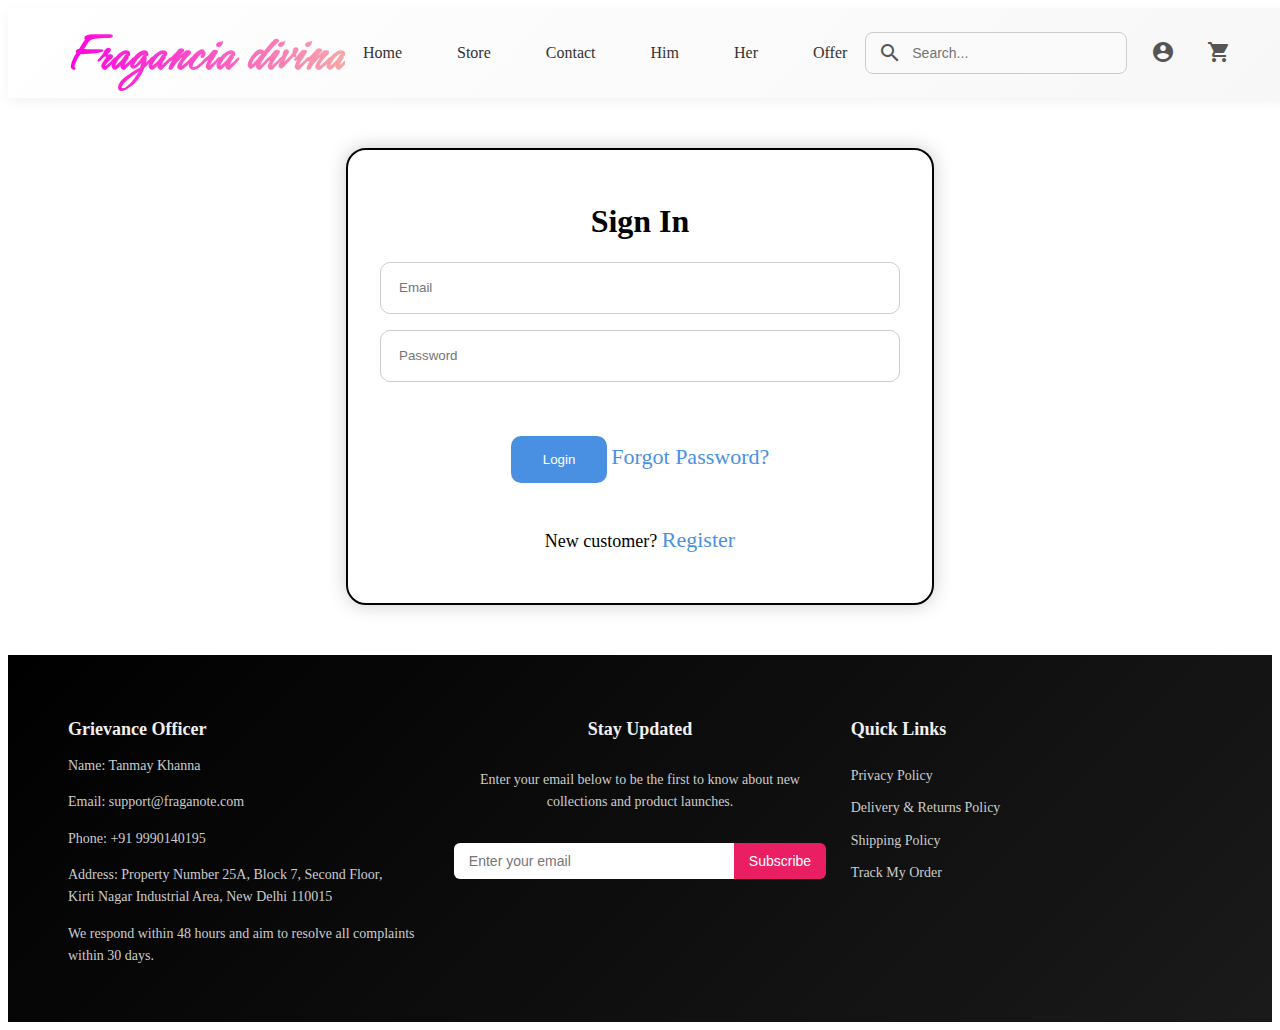
<file: login.html>
<!DOCTYPE html>
<html lang="en">
<head>
    <meta charset="UTF-8">
    <meta name="viewport" content="width=device-width, initial-scale=1.0">
    <title>Document</title>

     <link rel="preconnect" href="https://fonts.googleapis.com">
    <link rel="preconnect" href="https://fonts.gstatic.com" crossorigin>
    <link href="https://fonts.googleapis.com/css2?family=Cutive+Mono&family=DM+Mono:ital,wght@0,300;0,400;0,500;1,300;1,400;1,500&family=Federo&family=Libre+Caslon+Display&family=Meow+Script&display=swap" rel="stylesheet">
    
        <link rel="preconnect" href="https://fonts.googleapis.com">
        <link rel="preconnect" href="https://fonts.gstatic.com" crossorigin>
        <link href="https://fonts.googleapis.com/css2?family=Cutive+Mono&family=DM+Mono:ital,wght@0,300;0,400;0,500;1,300;1,400;1,500&family=Federo&family=Meow+Script&display=swap" rel="stylesheet">
    
        <link rel="preconnect" href="https://fonts.googleapis.com">
        <link rel="preconnect" href="https://fonts.gstatic.com" crossorigin>
        <link href="https://fonts.googleapis.com/css2?family=DM+Mono:ital,wght@0,300;0,400;0,500;1,300;1,400;1,500&family=Federo&family=Meow+Script&display=swap" rel="stylesheet">
    
        <link rel="preconnect" href="https://fonts.googleapis.com">
        <link rel="preconnect" href="https://fonts.gstatic.com" crossorigin>
        <link href="https://fonts.googleapis.com/css2?family=Meow+Script&display=swap" rel="stylesheet">
    
        <link rel="preconnect" href="https://fonts.googleapis.com">
    <link rel="preconnect" href="https://fonts.gstatic.com" crossorigin>
    <link href="https://fonts.googleapis.com/css2?family=Federo&family=Meow+Script&display=swap" rel="stylesheet">
    
        <link href="https://fonts.googleapis.com/css2?family=Manrope&display=swap" rel="stylesheet">
        <meta charset="UTF-8">
        <meta name="viewport" content="width=device-width, initial-scale=1.0">

        <link rel="preconnect" href="https://fonts.googleapis.com">
        <link rel="preconnect" href="https://fonts.gstatic.com" crossorigin>
        <link href="https://fonts.googleapis.com/css2?family=Cutive+Mono&family=DM+Mono:ital,wght@0,300;0,400;0,500;1,300;1,400;1,500&family=Federo&family=Hurricane&family=Libre+Caslon+Display&family=Meow+Script&display=swap" rel="stylesheet">


        <link rel="preconnect" href="https://fonts.googleapis.com">
        <link rel="preconnect" href="https://fonts.gstatic.com" crossorigin>
        <link href="https://fonts.googleapis.com/css2?family=Cutive+Mono&family=DM+Mono:ital,wght@0,300;0,400;0,500;1,300;1,400;1,500&family=Federo&family=Hurricane&family=Libre+Caslon+Display&family=Meow+Script&family=Parisienne&display=swap" rel="stylesheet">

        <meta charset="UTF-8" />
        <meta name="viewport" content="width=device-width, initial-scale=1.0" />
        <link href="https://fonts.googleapis.com/icon?family=Material+Icons" rel="stylesheet" />

  <link rel="stylesheet" href="log-regi.css">
</head>
<body>
    
            <header class="header">
                        <div class="logo">Fragancia divina</div>
                        <nav class="nav-links">
                        <a href="index.html">Home</a>
                        <a href="store.html">Store</a>
                        <a href="contact.html">Contact</a>
                        <a href="store.html">Him</a>
                        <a href="her.html">Her</a>
                        <a href="pro_info.html">Offer</a>
                        </nav>
                  <div class="search">
                        <span class="material-icons">search</span>
                        <input type="text" placeholder="Search..." 
                         onclick="window.location.href='search_bar.html';"/>
                        </div>
                  <div class="icons">
                        <button class="icon-btn">
                        <span class="material-icons">account_circle</span>
                        </button>
                        <a href="add_to_cart.html">
                        <button class="icon-btn">
                        <span class="material-icons">shopping_cart</span>
                        </button>
                        </a>
                  </div>
           </header>

                               
                                <div class="container2">
                                    <div class="card">
                                    <h1>Sign In</h1>
                                    <form id="login-form">
                                        <div class="input-group">
                                        <i class="fas fa-envelope"></i>
                                        <input type="email" id="email" placeholder="Email" required />
                                        </div>
                                        <div class="input-group">
                                        <i class="fas fa-lock"></i>
                                        <input type="password" id="password" placeholder="Password" required />
                                        </div>
                                        <p class="error-msg" id="login-error"></p>
                                        <button type="submit" class="btn">Login</button>
                                        <a href="#" class="link">Forgot Password?</a>
                                        <p id="NC">New customer? <a href="register.html" class="link">Register</a></p>
                                    </form>
                                    </div>
                                </div>

                <footer class="footer">
                            <!-- Grievance Section -->
                            <div class="footer-column">
                            <h4>Grievance Officer</h4>
                            <p>Name: Tanmay Khanna</p>
                            <p>Email: <a href="mailto:support@fraganote.com">support@fraganote.com</a></p>
                            <p>Phone: <a href="tel:+919990140195">+91 9990140195</a></p>
                            <p>Address: Property Number 25A, Block 7, Second Floor,<br>Kirti Nagar Industrial Area, New Delhi 110015</p>
                            <p>We respond within 48 hours and aim to resolve all complaints within 30 days.</p>
                            </div>

                            <!-- Subscription Section -->
                            <div class="footer-column email-subscribe">
                            <h4>Stay Updated</h4>
                            <p>Enter your email below to be the first to know about new collections and product launches.</p>
                            <div style="display: flex; margin-top: 15px;">
                                <input type="email" placeholder="Enter your email" required>
                                <button type="submit">Subscribe</button>
                            </div>
                            </div>

                            <!-- Policy Links Section -->
                            <div class="footer-column policy-links">
                            <h4>Quick Links</h4>
                            <a href="#">Privacy Policy</a>
                            <a href="#">Delivery & Returns Policy</a>
                            <a href="#">Shipping Policy</a>
                            <a href="#">Track My Order</a>
                            </div>
                        </footer>
    
                        <script src="login.js"></script>
</body>
</html>
</file>
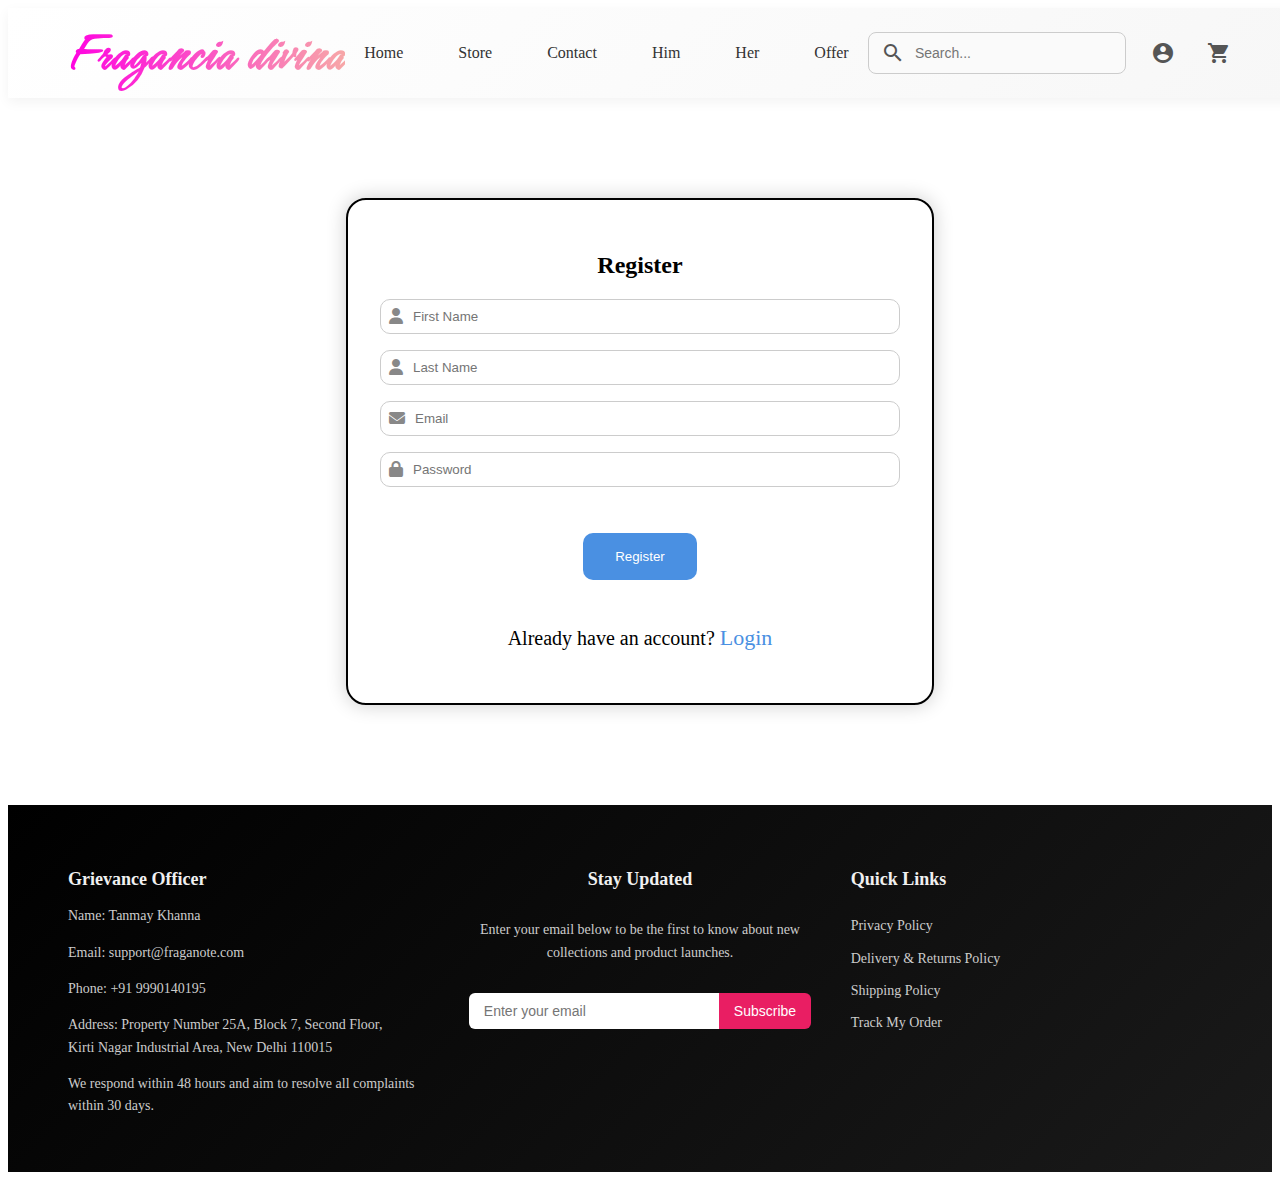
<file: register.html>
<html lang="en">
<head>
  <meta charset="UTF-8" />
  <meta name="viewport" content="width=device-width, initial-scale=1.0" />
  <title>Register</title>
    <link rel="stylesheet" href="log-regi.css"> 
  <link rel="stylesheet" href="https://cdnjs.cloudflare.com/ajax/libs/font-awesome/6.4.0/css/all.min.css"/>

      <link rel="preconnect" href="https://fonts.googleapis.com">
    <link rel="preconnect" href="https://fonts.gstatic.com" crossorigin>
    <link href="https://fonts.googleapis.com/css2?family=Cutive+Mono&family=DM+Mono:ital,wght@0,300;0,400;0,500;1,300;1,400;1,500&family=Federo&family=Libre+Caslon+Display&family=Meow+Script&display=swap" rel="stylesheet">
    
        <link rel="preconnect" href="https://fonts.googleapis.com">
        <link rel="preconnect" href="https://fonts.gstatic.com" crossorigin>
        <link href="https://fonts.googleapis.com/css2?family=Cutive+Mono&family=DM+Mono:ital,wght@0,300;0,400;0,500;1,300;1,400;1,500&family=Federo&family=Meow+Script&display=swap" rel="stylesheet">
    
        <link rel="preconnect" href="https://fonts.googleapis.com">
        <link rel="preconnect" href="https://fonts.gstatic.com" crossorigin>
        <link href="https://fonts.googleapis.com/css2?family=DM+Mono:ital,wght@0,300;0,400;0,500;1,300;1,400;1,500&family=Federo&family=Meow+Script&display=swap" rel="stylesheet">
    
        <link rel="preconnect" href="https://fonts.googleapis.com">
        <link rel="preconnect" href="https://fonts.gstatic.com" crossorigin>
        <link href="https://fonts.googleapis.com/css2?family=Meow+Script&display=swap" rel="stylesheet">
    
        <link rel="preconnect" href="https://fonts.googleapis.com">
        <link rel="preconnect" href="https://fonts.gstatic.com" crossorigin>
        <link href="https://fonts.googleapis.com/css2?family=Federo&family=Meow+Script&display=swap" rel="stylesheet">
    
        <link href="https://fonts.googleapis.com/css2?family=Manrope&display=swap" rel="stylesheet">
        <meta charset="UTF-8">
        <meta name="viewport" content="width=device-width, initial-scale=1.0">

        <link rel="preconnect" href="https://fonts.googleapis.com">
        <link rel="preconnect" href="https://fonts.gstatic.com" crossorigin>
        <link href="https://fonts.googleapis.com/css2?family=Cutive+Mono&family=DM+Mono:ital,wght@0,300;0,400;0,500;1,300;1,400;1,500&family=Federo&family=Hurricane&family=Libre+Caslon+Display&family=Meow+Script&display=swap" rel="stylesheet">


        <link rel="preconnect" href="https://fonts.googleapis.com">
        <link rel="preconnect" href="https://fonts.gstatic.com" crossorigin>
        <link href="https://fonts.googleapis.com/css2?family=Cutive+Mono&family=DM+Mono:ital,wght@0,300;0,400;0,500;1,300;1,400;1,500&family=Federo&family=Hurricane&family=Libre+Caslon+Display&family=Meow+Script&family=Parisienne&display=swap" rel="stylesheet">

        <meta charset="UTF-8" />
        <meta name="viewport" content="width=device-width, initial-scale=1.0" />
        <link href="https://fonts.googleapis.com/icon?family=Material+Icons" rel="stylesheet" />

</head>
<body>

              <header class="header">
                        <div class="logo">Fragancia divina</div>
                        <nav class="nav-links">
                        <a href="index.html">Home</a>
                        <a href="store.html">Store</a>
                        <a href="contact.html">Contact</a>
                        <a href="store.html">Him</a>
                        <a href="her.html">Her</a>
                        <a href="pro_info.html">Offer</a>
                        </nav>
                  <div class="search">
                        <span class="material-icons">search</span>
                        <input type="text" placeholder="Search..." 
                         onclick="window.location.href='search_bar.html';"/>
                        </div>
                  <div class="icons">
                        <button class="icon-btn">
                        <span class="material-icons">account_circle</span>
                        </button>
                        <a href="add_to_cart.html">
                        <button class="icon-btn">
                        <span class="material-icons">shopping_cart</span>
                        </button>
                        </a>
                  </div>
           </header>


          <div class="container">
            <div class="card">
              <h2>Register</h2>
              <form id="register-form">
                <div class="input-group">
                  <i class="fas fa-user"></i>
                  <input type="text" id="first-name" placeholder="First Name" required />
                </div>
                <div class="input-group">
                  <i class="fas fa-user"></i>
                  <input type="text" id="last-name" placeholder="Last Name" required />
                </div>
                <div class="input-group">
                  <i class="fas fa-envelope"></i>
                  <input type="email" id="reg-email" placeholder="Email" required />
                </div>
                <div class="input-group">
                  <i class="fas fa-lock"></i>
                  <input type="password" id="reg-password" placeholder="Password" required />
                </div>
                <p class="error-msg" id="register-error"></p>
                <button type="submit" class="btn">Register</button>
                <p id="AHAA">Already have an account? <a href="login.html" class="link">Login</a></p>
              </form>
            </div>
          </div>

 <footer class="footer">
                            <!-- Grievance Section -->
                            <div class="footer-column">
                            <h4>Grievance Officer</h4>
                            <p>Name: Tanmay Khanna</p>
                            <p>Email: <a href="mailto:support@fraganote.com">support@fraganote.com</a></p>
                            <p>Phone: <a href="tel:+919990140195">+91 9990140195</a></p>
                            <p>Address: Property Number 25A, Block 7, Second Floor,<br>Kirti Nagar Industrial Area, New Delhi 110015</p>
                            <p>We respond within 48 hours and aim to resolve all complaints within 30 days.</p>
                            </div>

                            <!-- Subscription Section -->
                            <div class="footer-column email-subscribe">
                            <h4>Stay Updated</h4>
                            <p>Enter your email below to be the first to know about new collections and product launches.</p>
                            <div style="display: flex; margin-top: 15px;">
                                <input type="email" placeholder="Enter your email" required>
                                <button type="submit">Subscribe</button>
                            </div>
                            </div>

                            <!-- Policy Links Section -->
                            <div class="footer-column policy-links">
                            <h4>Quick Links</h4>
                            <a href="#">Privacy Policy</a>
                            <a href="#">Delivery & Returns Policy</a>
                            <a href="#">Shipping Policy</a>
                            <a href="#">Track My Order</a>
                            </div>
                        </footer>
    

  <script src="register.js"></script>
  </body>
  </html>
</file>
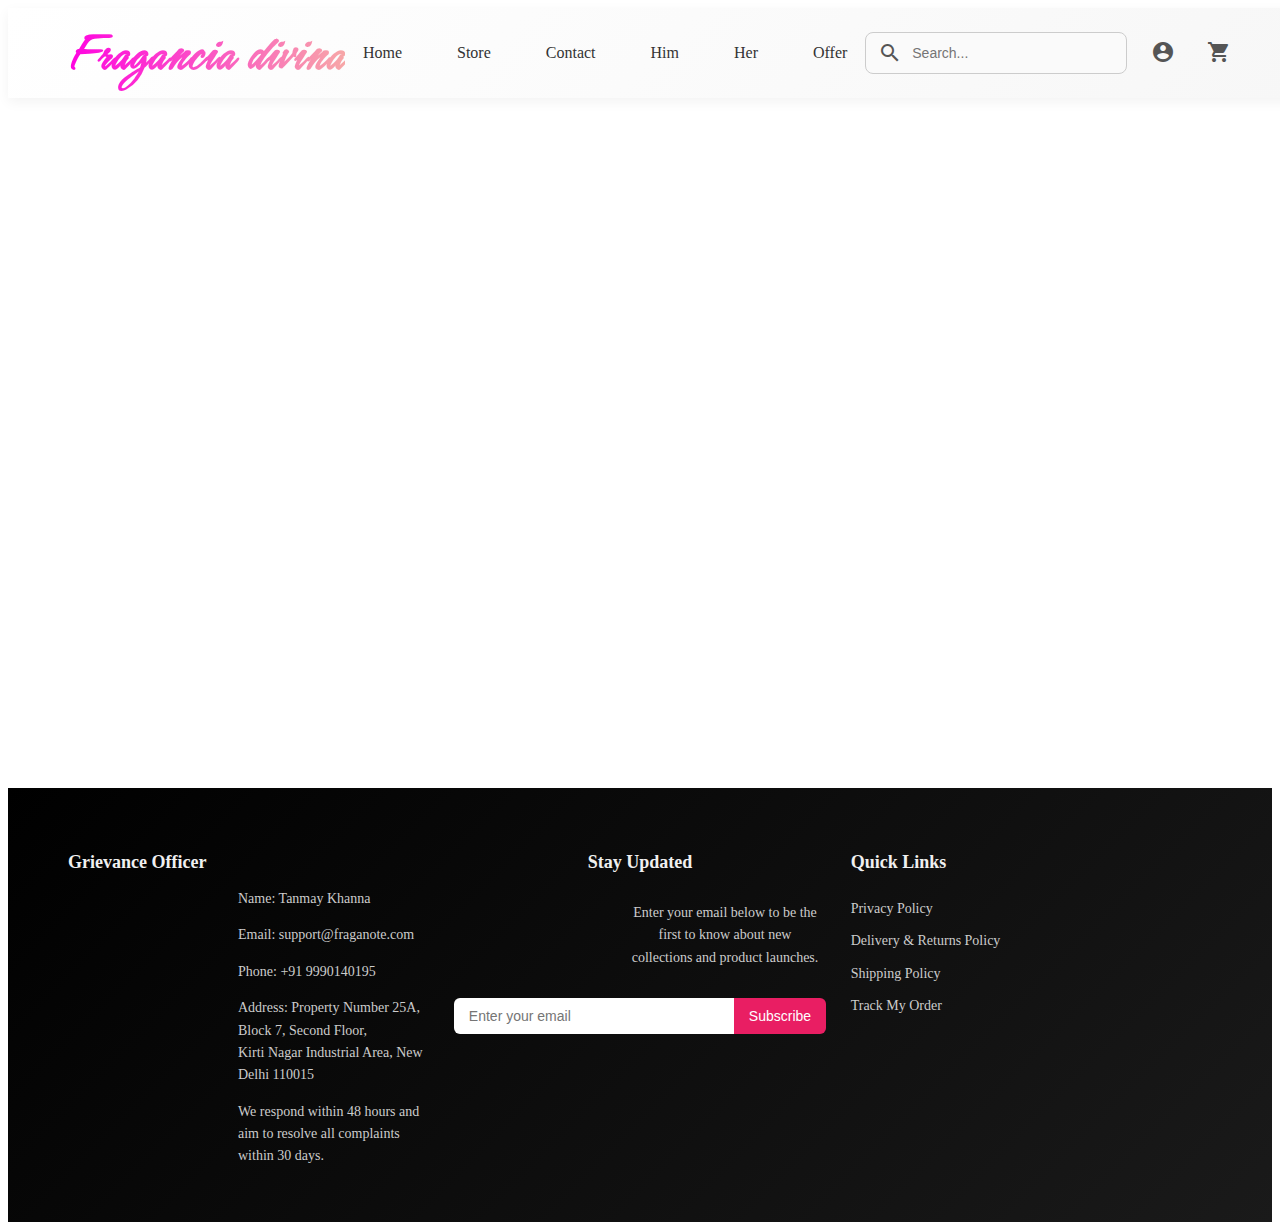
<file: search_bar.html>
<!DOCTYPE html>
<html lang="en">
<head>
    <meta charset="UTF-8">
    <meta name="viewport" content="width=device-width, initial-scale=1.0">
    <title>Document</title>

     <link rel="preconnect" href="https://fonts.googleapis.com">
    <link rel="preconnect" href="https://fonts.gstatic.com" crossorigin>
    <link href="https://fonts.googleapis.com/css2?family=Cutive+Mono&family=DM+Mono:ital,wght@0,300;0,400;0,500;1,300;1,400;1,500&family=Federo&family=Libre+Caslon+Display&family=Meow+Script&display=swap" rel="stylesheet">
    
        <link rel="preconnect" href="https://fonts.googleapis.com">
        <link rel="preconnect" href="https://fonts.gstatic.com" crossorigin>
        <link href="https://fonts.googleapis.com/css2?family=Cutive+Mono&family=DM+Mono:ital,wght@0,300;0,400;0,500;1,300;1,400;1,500&family=Federo&family=Meow+Script&display=swap" rel="stylesheet">
    
        <link rel="preconnect" href="https://fonts.googleapis.com">
        <link rel="preconnect" href="https://fonts.gstatic.com" crossorigin>
        <link href="https://fonts.googleapis.com/css2?family=DM+Mono:ital,wght@0,300;0,400;0,500;1,300;1,400;1,500&family=Federo&family=Meow+Script&display=swap" rel="stylesheet">
    
        <link rel="preconnect" href="https://fonts.googleapis.com">
        <link rel="preconnect" href="https://fonts.gstatic.com" crossorigin>
        <link href="https://fonts.googleapis.com/css2?family=Meow+Script&display=swap" rel="stylesheet">
    
        <link rel="preconnect" href="https://fonts.googleapis.com">
    <link rel="preconnect" href="https://fonts.gstatic.com" crossorigin>
    <link href="https://fonts.googleapis.com/css2?family=Federo&family=Meow+Script&display=swap" rel="stylesheet">
    
        <link href="https://fonts.googleapis.com/css2?family=Manrope&display=swap" rel="stylesheet">
        <meta charset="UTF-8">
        <meta name="viewport" content="width=device-width, initial-scale=1.0">

        <link rel="preconnect" href="https://fonts.googleapis.com">
        <link rel="preconnect" href="https://fonts.gstatic.com" crossorigin>
        <link href="https://fonts.googleapis.com/css2?family=Cutive+Mono&family=DM+Mono:ital,wght@0,300;0,400;0,500;1,300;1,400;1,500&family=Federo&family=Hurricane&family=Libre+Caslon+Display&family=Meow+Script&display=swap" rel="stylesheet">


        <link rel="preconnect" href="https://fonts.googleapis.com">
        <link rel="preconnect" href="https://fonts.gstatic.com" crossorigin>
        <link href="https://fonts.googleapis.com/css2?family=Cutive+Mono&family=DM+Mono:ital,wght@0,300;0,400;0,500;1,300;1,400;1,500&family=Federo&family=Hurricane&family=Libre+Caslon+Display&family=Meow+Script&family=Parisienne&display=swap" rel="stylesheet">


        <meta charset="UTF-8" />
        <meta name="viewport" content="width=device-width, initial-scale=1.0" />
        <link href="https://fonts.googleapis.com/icon?family=Material+Icons" rel="stylesheet" />


    <link rel="stylesheet" href="store.css">
</head>
<body>
    
                 <header class="header">
                        <div class="logo">Fragancia divina</div>
                        <nav class="nav-links">
                        <a href="index.html">Home</a>
                        <a href="store.html">Store</a>
                        <a href="contact.html">Contact</a>
                        <a href="store.html">Him</a>
                        <a href="her.html">Her</a>
                        <a href="pro_info.html">Offer</a>
                        </nav>
                  <div class="search">
                        <span class="material-icons">search</span>
                        <input type="text" placeholder="Search..." />
                        </div>
                  <div class="icons">
                        <button class="icon-btn">
                        <span class="material-icons">account_circle</span>
                        </button>
                     <a href="add_to_cart.html">
                        <button class="icon-btn">
                        <span class="material-icons">shopping_cart</span>
                        </button>
                        </a>
                  </div>
                </header>

            <div class="first-pr" style="margin-top: 100px; margin-bottom: 100px; margin-left: 450px;">
                <!-- <a href="pro_info.html?id=107">
                <img src="c:\Users\bharg\OneDrive\Pictures\sec_page_img\st-img3.jpeg">
                </a>
                <h1>ALPHA SPADE</h1>
                <p id="p1">
                  $ 1,299 - <span class="strikethrough">$ 1,699</span>
                </p>           -->
              </div>
           

              

              <footer class="footer">
    <!-- Grievance Section -->
    <div class="footer-column">
      <h4>Grievance Officer</h4>
      <p>Name: Tanmay Khanna</p>
      <p>Email: <a href="mailto:support@fraganote.com">support@fraganote.com</a></p>
      <p>Phone: <a href="tel:+919990140195">+91 9990140195</a></p>
      <p>Address: Property Number 25A, Block 7, Second Floor,<br>Kirti Nagar Industrial Area, New Delhi 110015</p>
      <p>We respond within 48 hours and aim to resolve all complaints within 30 days.</p>
    </div>

    <!-- Subscription Section -->
    <div class="footer-column email-subscribe">
      <h4>Stay Updated</h4>
      <p>Enter your email below to be the first to know about new collections and product launches.</p>
      <div style="display: flex; margin-top: 15px;">
        <input type="email" placeholder="Enter your email" required>
        <button type="submit">Subscribe</button>
      </div>
    </div>

    <!-- Policy Links Section -->
    <div class="footer-column policy-links">
      <h4>Quick Links</h4>
      <a href="#">Privacy Policy</a>
      <a href="#">Delivery & Returns Policy</a>
      <a href="#">Shipping Policy</a>
      <a href="#">Track My Order</a>
    </div>
  </footer>
     
     <script src="search_bar_logic.js"></script>
</body>
</html>
</file>
<file: log-regi.css>
.header {
      width: 92.5%;
      height: 90px;
      background: linear-gradient(135deg, #ffffff, #f7f7f7);
      display: flex;
      align-items: center;
      justify-content: space-between;
      padding: 0 60px;
      box-shadow: 0 4px 12px rgba(0, 0, 0, 0.05);
      position: relative;
      z-index: 1000;
    }

    .logo {
      font-size: 56px;
      font-weight: 600;
      color: #111;
      letter-spacing: 1px;
       font-family: "Hurricane", cursive;

    background: linear-gradient(to left, #f7a7a7, #ff02e1);
    -webkit-background-clip: text;
    -webkit-text-fill-color: transparent;
    background-clip: text;
    color: transparent;
    }

    .nav-links {
      display: flex;
      gap: 55px;
    }

    .nav-links a {
      text-decoration: none;
      color: #333;
      font-weight: 500;
      position: relative;
      transition: color 0.3s ease;
    }

    .nav-links a::after {
      content: '';
      position: absolute;
      width: 0%;
      height: 2px;
      background-color: #e91e63;
      bottom: -4px;
      left: 0;
      transition: width 0.3s ease;
    }

    .nav-links a:hover {
      color: #e91e63;
    }

    .nav-links a:hover::after {
      width: 100%;
    }

    @media (max-width: 768px) {
      .header {
        flex-direction: column;
        height: auto;
        padding: 20px;
        text-align: center;
      }

      .nav-links {
        flex-wrap: wrap;
        justify-content: center;
        gap: 15px;
        margin-top: 10px;
      }
    }

    .search {
    display: flex;
    align-items: center;
    gap: 8px;
    border: 1px solid #ccc;
    padding: 8px 12px;
    border-radius: 8px;
    background-color: #fafafa;
  }

  .search input {
    border: none;
    outline: none;
    background: transparent;
    font-size: 14px;
    width: 200px;
  }

  .material-icons {
    font-size: 24px;
    color: #555;
  }

  .icons {
    display: flex;
    align-items: center;
    gap: 20px;
  }

  .icon-btn {
    background: none;
    border: none;
    cursor: pointer;
    padding: 6px;
    transition: background 0.3s;
    border-radius: 50%;
  }

  .icon-btn:hover {
    background: rgba(0, 0, 0, 0.05);
  }

   .footer {
      background: linear-gradient(135deg, #000000, #1a1a1a);
      color: #f0f0f0;
      padding: 40px 60px;
      display: flex;
      flex-wrap: wrap;
      justify-content: space-between;
      align-items: flex-start;
      gap: 30px;
    }

    .footer-column {
      flex: 1;
      min-width: 250px;
    }

    .footer h4 {
      margin-bottom: 15px;
      font-weight: 600;
      font-size: 18px;
    }

    .footer p, .footer a {
      font-size: 14px;
      line-height: 1.6;
      color: #ccc;
      text-decoration: none;
    }

    .footer a:hover {
      text-decoration: underline;
      color: #fff;
    }

    .email-subscribe {
      display: flex;
      flex-direction: column;
      align-items: center;
      text-align: center;
    }

    .email-subscribe input[type="email"] {
      padding: 10px 15px;
      border: none;
      border-radius: 6px 0 0 6px;
      outline: none;
      width: 250px;
      font-size: 14px;
    }

    .email-subscribe button {
      padding: 10px 15px;
      border: none;
      background-color: #e91e63;
      color: white;
      border-radius: 0 6px 6px 0;
      cursor: pointer;
      transition: background 0.3s;
      font-size: 14px;
    }

    .email-subscribe button:hover {
      background-color: #c2185b;
    }

    .policy-links {
      display: flex;
      flex-direction: column;
      gap: 10px;
    }

    @media (max-width: 768px) {
      .footer {
        flex-direction: column;
        align-items: center;
        text-align: center;
      }

      .footer-column {
        min-width: unset;
      }

      .email-subscribe {
        flex-direction: column;
      }

      .email-subscribe input,
      .email-subscribe button {
        width: 100%;
        border-radius: 6px;
        margin-top: 10px;
      }
    }


.container {
  display: flex;
  justify-content: center;
  align-items: center;
  height: 80%;
}

.container2 {
  display: flex;
  justify-content: center;
  align-items: center;
  margin-top: 50px;
  margin-bottom: 50px;
}

.card {
  background: var(--card-bg);
  padding: 2rem;
  border-radius: 20px;
  box-shadow: 0 0 20px rgba(0, 0, 0, 0.2);
  width: 520px;
  text-align: center;
  border: #000000 2px solid;
}



.input-group {
  display: flex;
  align-items: center;
  border: 1px solid #ccc;
  padding: 0.5rem;
  margin: 1rem 0;
  border-radius: 10px;
  background-color: var(--input-bg);
}

.input-group i {
  margin-right: 0.5rem;
  color: #888;
}

.input-group input {
  border: none;
  outline: none;
  width: 100%;
  background: transparent;
  color: inherit;
}

.btn {

  padding: 1.0rem 2rem;
  border: none;
  background-color: #4a90e2;
  color: white;
  border-radius: 10px;
  cursor: pointer;
  margin-bottom: 0.6rem;
  transition: transform 0.2s ease;
}

.btn:hover {
  transform: scale(1.05);
  background-color: #357ab8;
}

.link {
  display: inline-block;
  margin-top: 1rem;
  color: #4a90e2;
  text-decoration: none;
  font-size: 22px;
}

.error-msg {
  color: red;
  font-size: 0.9rem;
  height: 1rem;
}

#AHAA {
  font-size: 20px;
}

#NC {
  font-size: 18px;
}

#email {
  height: 2rem;
}

#password {
  height: 2rem;
}
</file>
<file: store.css>
.header {
      width: 92.5%;
      height: 90px;
      background: linear-gradient(135deg, #ffffff, #f7f7f7);
      display: flex;
      align-items: center;
      justify-content: space-between;
      padding: 0 60px;
      box-shadow: 0 4px 12px rgba(0, 0, 0, 0.05);
      position: relative;
      z-index: 1000;
    }

    .logo {
      font-size: 56px;
      font-weight: 600;
      color: #111;
      letter-spacing: 1px;
       font-family: "Hurricane", cursive;

    background: linear-gradient(to left, #f7a7a7, #ff02e1);
    -webkit-background-clip: text;
    -webkit-text-fill-color: transparent;
    background-clip: text;
    color: transparent;
    }

    .nav-links {
      display: flex;
      gap: 55px;
    }

 

    .nav-links a {
      text-decoration: none;
      color: #333;
      font-weight: 500;
      position: relative;
      transition: color 0.3s ease;
    }

    .nav-links a::after {
      content: '';
      position: absolute;
      width: 0%;
      height: 2px;
      background-color: #e91e63;
      bottom: -4px;
      left: 0;
      transition: width 0.3s ease;
    }

    .nav-links a:hover {
      color: #e91e63;
    }

    .nav-links a:hover::after {
      width: 100%;
    }

    @media (max-width: 768px) {
      .header {
        flex-direction: column;
        height: auto;
        padding: 20px;
        text-align: center;
      }

      .nav-links {
        flex-wrap: wrap;
        justify-content: center;
        gap: 15px;
        margin-top: 10px;
      }
    }

    .search {
    display: flex;
    align-items: center;
    gap: 8px;
    border: 1px solid #ccc;
    padding: 8px 12px;
    border-radius: 8px;
    background-color: #fafafa;
  }

  .search input {
    border: none;
    outline: none;
    background: transparent;
    font-size: 14px;
    width: 200px;
  }

  .material-icons {
    font-size: 24px;
    color: #555;
  }

  .icons {
    display: flex;
    align-items: center;
    gap: 20px;
  }

  .icon-btn {
    background: none;
    border: none;
    cursor: pointer;
    padding: 6px;
    transition: background 0.3s;
    border-radius: 50%;
  }

  .icon-btn:hover {
    background: rgba(0, 0, 0, 0.05);
  }



.HIM {
  width: 100%;
  height: 250px;

  justify-content: center;
  align-items: center;
}

#h {
  
    font-size: 50px;
    font-weight: bold;
    margin-left: 500px;
    margin-top: 70px;
}

/* .in2 p {
      margin-left: 420px;
      font-size: 20px;
} */

.product-container {

     width: 95%;
     height: 1700px;
     margin-top: 30px ;
     margin-left: 20px;
}

.first-row {
  width: 95%;
  height: 530px;
  justify-content: center;
  align-items: center;
  display: flex;
margin-left: 30px;
}

.second-row {
  width: 95%;
  height: 490px;
  justify-content: center;
  align-items: center;
  display: flex;
  margin-top: 40px;
margin-left: 30px;
}

.third-row {
  width: 95%;
  height: 490px;
  justify-content: center;
  align-items: center;
  display: flex;
  margin-top: 40px;
margin-left: 30px;
}

 .first-pr {
  height: 490px;
  width: 580px;
  margin-left: 20px;
} 


.first-pr img {
  width: 100%;
  height: 390px;
  object-fit: cover;
  transition: transform 1s ease; 
  will-change: transform;
  border-radius: 10px;
}

.first-pr:hover img {
  transform: scale(1.08); 
  box-shadow: 0 15px 25px rgba(0, 0, 0, 0.1);
  filter: brightness(1.1);
}

.info {
  width: 100%;
  height: 96px;
  justify-content: center;
  align-items: center;
  display: flex;
}

h1 {
  font-size: 22px;
  padding-left: 150px;
  transition: transform 1s ease; 
}
p {
  padding-left: 10px;
  font-size: 16px;
  margin-left: 160px;
  transition: transform 1s ease; 
}

#p1 {
  font-size: 19px;
}
.strikethrough {
  text-decoration: line-through;
}

.first-pr:hover p  {
  font-style: italic;
  transform: translateY(2px); 
  transition: transform 1s ease; 
  will-change: transform;
}

.first-pr:hover h1  {
  font-style: italic;
  transform: translateY(3px); 
  transition: transform 1s ease; 
  will-change: transform;
}

 .footer {
      background: linear-gradient(135deg, #000000, #1a1a1a);
      color: #f0f0f0;
      padding: 40px 60px;
      display: flex;
      flex-wrap: wrap;
      justify-content: space-between;
      align-items: flex-start;
      gap: 30px;
    }

    .footer-column {
      flex: 1;
      min-width: 250px;
    }

    .footer h4 {
      margin-bottom: 15px;
      font-weight: 600;
      font-size: 18px;
    }

    .footer p, .footer a {
      font-size: 14px;
      line-height: 1.6;
      color: #ccc;
      text-decoration: none;
    }

    .footer a:hover {
      text-decoration: underline;
      color: #fff;
    }

    .email-subscribe {
      display: flex;
      flex-direction: column;
      align-items: center;
      text-align: center;
    }

    .email-subscribe input[type="email"] {
      padding: 10px 15px;
      border: none;
      border-radius: 6px 0 0 6px;
      outline: none;
      width: 250px;
      font-size: 14px;
    }

    .email-subscribe button {
      padding: 10px 15px;
      border: none;
      background-color: #e91e63;
      color: white;
      border-radius: 0 6px 6px 0;
      cursor: pointer;
      transition: background 0.3s;
      font-size: 14px;
    }

    .email-subscribe button:hover {
      background-color: #c2185b;
    }

    .policy-links {
      display: flex;
      flex-direction: column;
      gap: 10px;
    }

    @media (max-width: 768px) {
      .footer {
        flex-direction: column;
        align-items: center;
        text-align: center;
      }

      .footer-column {
        min-width: unset;
      }

      .email-subscribe {
        flex-direction: column;
      }

      .email-subscribe input,
      .email-subscribe button {
        width: 100%;
        border-radius: 6px;
        margin-top: 10px;
      }
    }



.HER {
  width: 90%;
  height: 250px;
  margin-left: 70px;
  justify-content: center;
  align-items: center;
  margin-top: 0px;
}

.HER  h1 {
  
    font-size: 60px;
    font-weight: bold;
    margin-left: 500px;
}

.img-con2 {
  height: 450px;
  width:100%;
  margin-top: 150px;
  justify-content: center;
  align-items: center;
  display: flex;
}

.img-con2 img {
    height: 450px;
  width:100%;
    box-shadow: 0 0 120px rgba(1, 192, 255, 0.514);
}

 .in2 p {
      margin-left: 300px;
      font-size: 28px;
} 

         .in2 button  {
      background-color: #000;          /* Black background */
      color: #fff;                     /* White text */
      padding: 14px 32px;
      border: none;
      border-radius: 6px;
      font-size: 1rem;
      font-weight: 600;
      cursor: pointer;
      transition: all 0.3s ease;       /* Smooth transition */
      transform: scale(1);
      box-shadow: 0 4px 10px rgba(0, 0, 0, 0.1);
    margin-left: 650px;
    margin-top:20px;
    }

    .in2 button:hover {
      background-color: #fff;          /* Change background on hover */
      color: #000;                     /* Change text color on hover */
      transform: scale(1.05);          /* Zoom effect */
      box-shadow: 0 6px 20px rgba(0, 0, 0, 0.2);
    }
</file>
